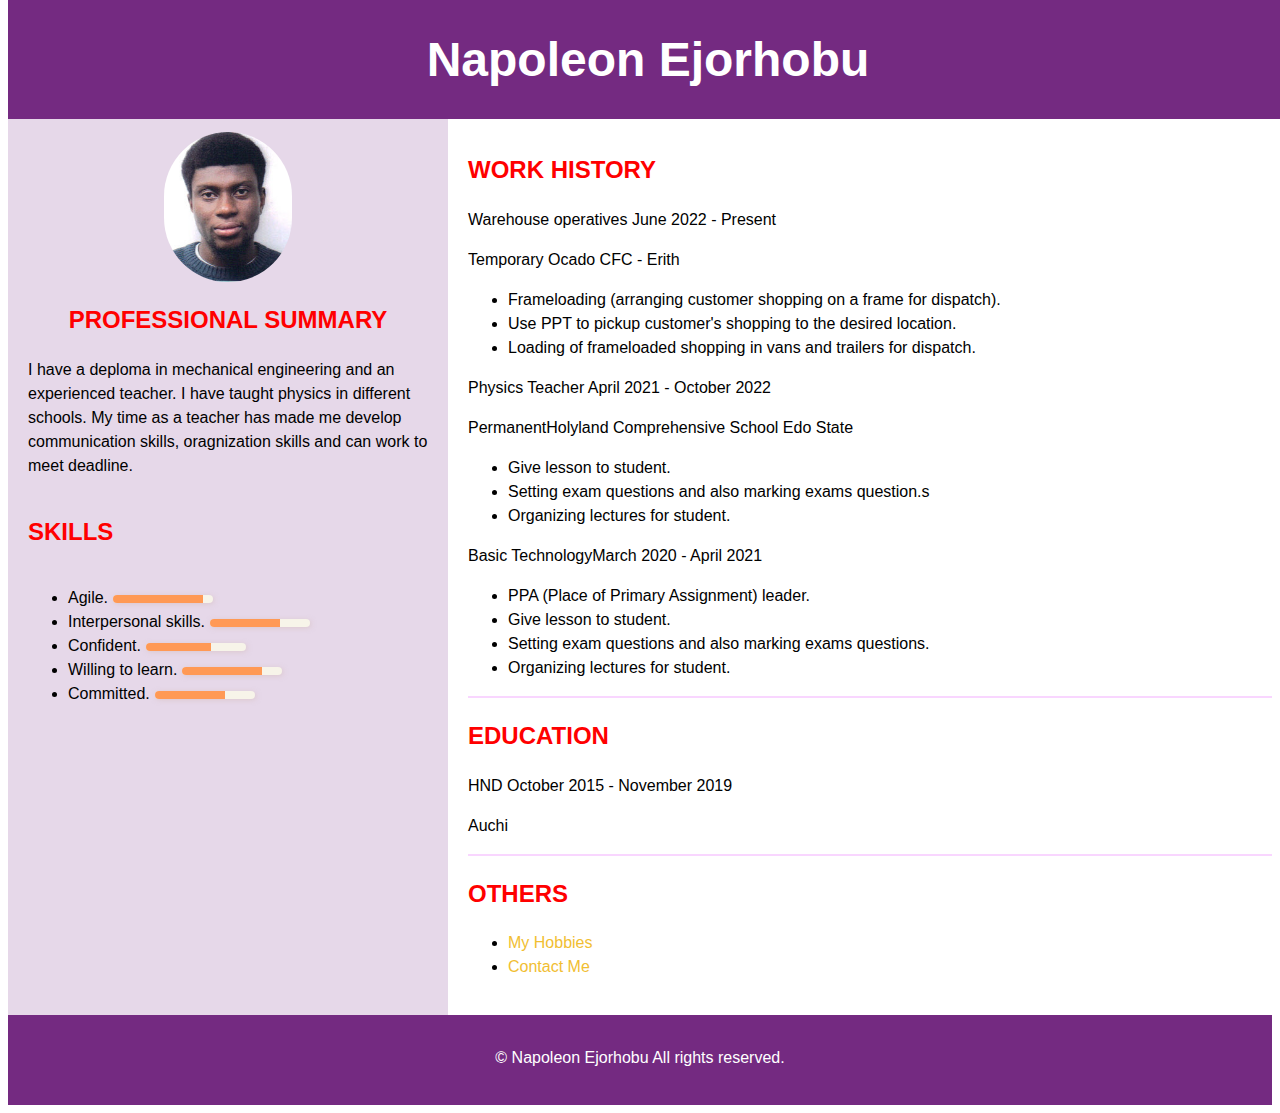
<file: index.html>
<!DOCTYPE html>
<html lang="en">
<head>
  <meta charset="UTF-8">
  <meta name="viewport" content="width=device-width, initial-scale=1.0">
  <title>My Resume</title>
  <link rel="stylesheet" href="./css/styles.css" />
</head>
<body>
  <header>
    <div><h1>Napoleon Ejorhobu</h1></div>
  </header>
  <main>
    <div class="grid">
      <div class="left-section">
        <img src="./assets/images/passport small.JPG " alt="photograph of a black boy" />
        <div class="summary-container">
          <h2>PROFESSIONAL SUMMARY</h2>
          <p>I have a deploma in mechanical engineering and an experienced teacher. I have taught physics in different schools. My time as a teacher has made me develop communication skills, oragnization skills and can work to meet deadline. </p>       
        </div>

        <h2>SKILLS</h2>
        <div class="skills-container">
          <ul>
            <li>Agile.<div class="color1"><div class="color2 ninety-percent"></div></div></li>
            <li>Interpersonal skills.<div class="color1"><div class="color2 seventy-percent"></div></div></li>
            <li>Confident.<div class="color1"><div class="color2 sixtyfive-percent"></div></div></li>
            <li>Willing to learn.<div class="color1"><div class="color2 eighty-percent"></div></div></li>
            <li>Committed.<div class="color1"><div class="color2 seventy-percent"></div></div></li>
          </ul>      
        </div>
      </div>
      <div class="right-section">
        <div>
          <h2>WORK HISTORY</h2>
          <P class="history-container"><span class="bold">Warehouse operatives</span> June 2022 - Present</P>
          <p>Temporary <span class="left-align">Ocado CFC - </span><span class="left-align">Erith</span></p>
          <ul>
            <li>Frameloading (arranging customer shopping on a frame for dispatch).</li>
            <li>Use PPT to pickup customer's shopping to the desired location.</li>
            <li>Loading of frameloaded shopping in vans and trailers for dispatch.</li>
          </ul>
        </div>
        <div>
          <p class="history-container"><span class="bold">Physics Teacher</span> April 2021 - October 2022</p>
          <p>Permanent<span class="left-align">Holyland Comprehensive School</span><span class="left-align"> Edo State</span></p>
          <ul>
            <li>Give lesson to student.</li>
            <li>Setting exam questions and also marking exams question.s</li>
            <li>Organizing lectures for student.</li>
          </ul>
        </div>
        <div>
          <p class="history-container"><span class="bold">Basic Technology</span>March 2020 - April 2021</p>
          <ul>
            <li>PPA (Place of Primary Assignment) leader.</li>
            <li>Give lesson to student.</li>
            <li>Setting exam questions and also marking exams questions.</li>
            <li>Organizing lectures for student.</li>
          </ul>
        </div>
        <hr />
        <h2>EDUCATION</h2>
        <div>
          <p class="history-container"><span class="bold">HND </span>October 2015 - November 2019</p>
          <p>Auchi</p>
        </div>
        <hr />
        <h2>OTHERS</h2>
        <div>
          <ul>
            <li><a href="./public/hobbies.html">My Hobbies</a></li>
            <li><a href="./public/contact.html">Contact Me</a></li>
          </ul>
        </div>        
      </div>    
    </div>
  
  </main>
  <footer>
    <p>&copy; Napoleon Ejorhobu All rights reserved.</p>
  </footer>




</body>
</html>
</file>
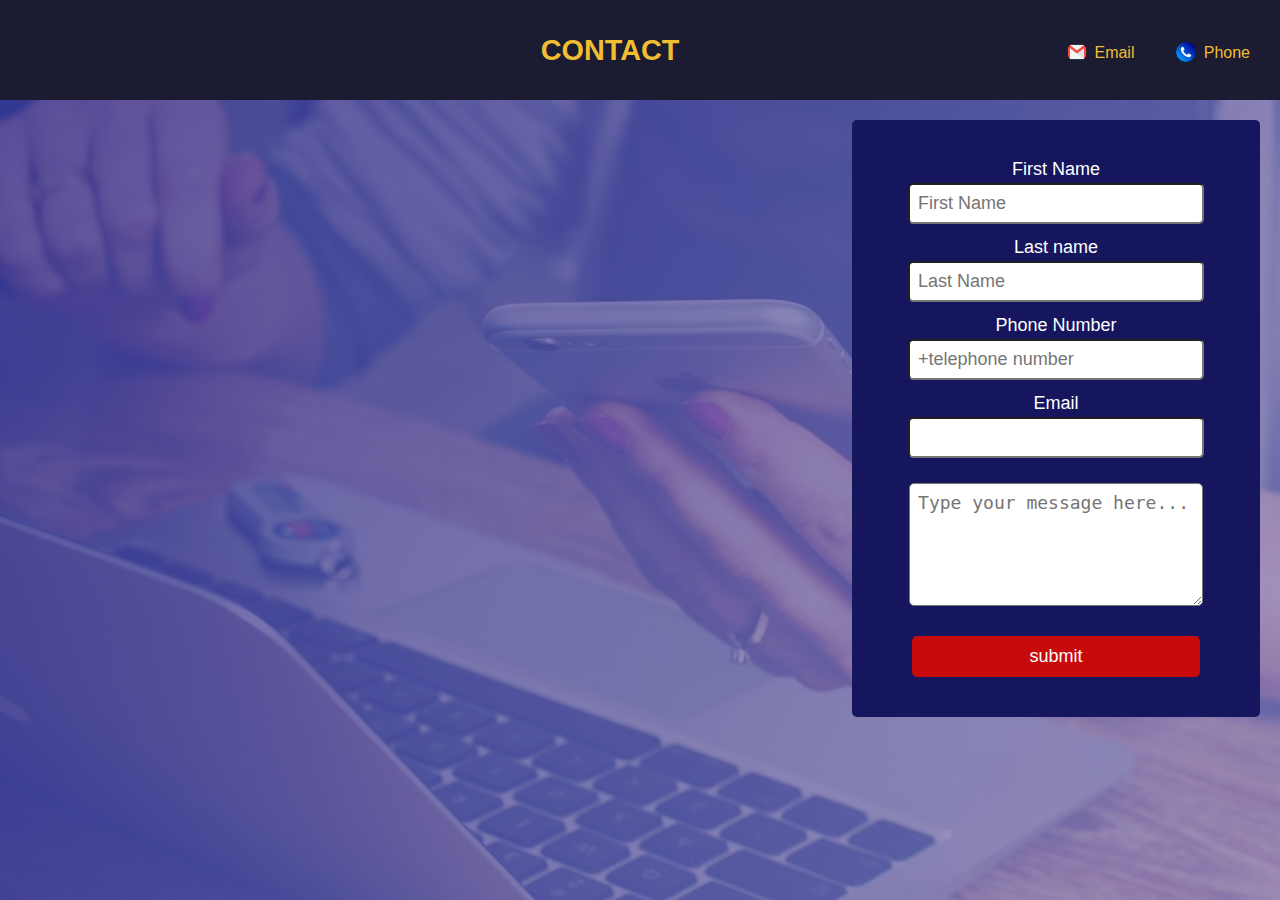
<file: public/contact.html>
<!DOCTYPE html>
<html lang="en">
<head>
  <meta charset="UTF-8">
  <meta name="viewport" content="width=device-width, initial-scale=1.0">
  <title>Contact</title>
  <link rel="stylesheet" href="../css/styles.css">
</head>
<body>
  <header class="contact">
    <div class="empty"></div>
    <h1>CONTACT</h1>
    
    <div class="contact-link">
      <div>
        <img src="../assets/icons/gmail.webp" alt="">
        <a href="mailto:napoleon_mst@live.com">Email</a>
      </div>
      <div>
        <img src="../assets/icons/telephone2.png" alt="">
        <a href="tel:0123456789">Phone</a>
      </div>
    </div>
  </header>
  <main class="main-container">

    <form action="" method="post">
      <fieldset>
        <label for="first-name">First Name
          <input type="text" id="first-name" name="first-name" placeholder="First Name" required />
        </label>
        <label for="last-name">Last name
          <input type="text" id="last-name" name="last-name" placeholder="Last Name" required />
        </label>
        <label for="phone-number">Phone Number
          <input type="tel" maxlength="11" id="phone-number" name="phone-number" placeholder="+telephone number" required />
        </label>
        <label for="email">Email
          <input type="email" id="email" name="name" title="Enter a valid email address" required />
        </label>
      </fieldset>
      <fieldset>
        <textarea rows="5" cols="40" placeholder="Type your message here..." required></textarea>
      </fildset>
    </form>
    <button id="submit">submit</button>

  </main>

</body>
</html>
</file>
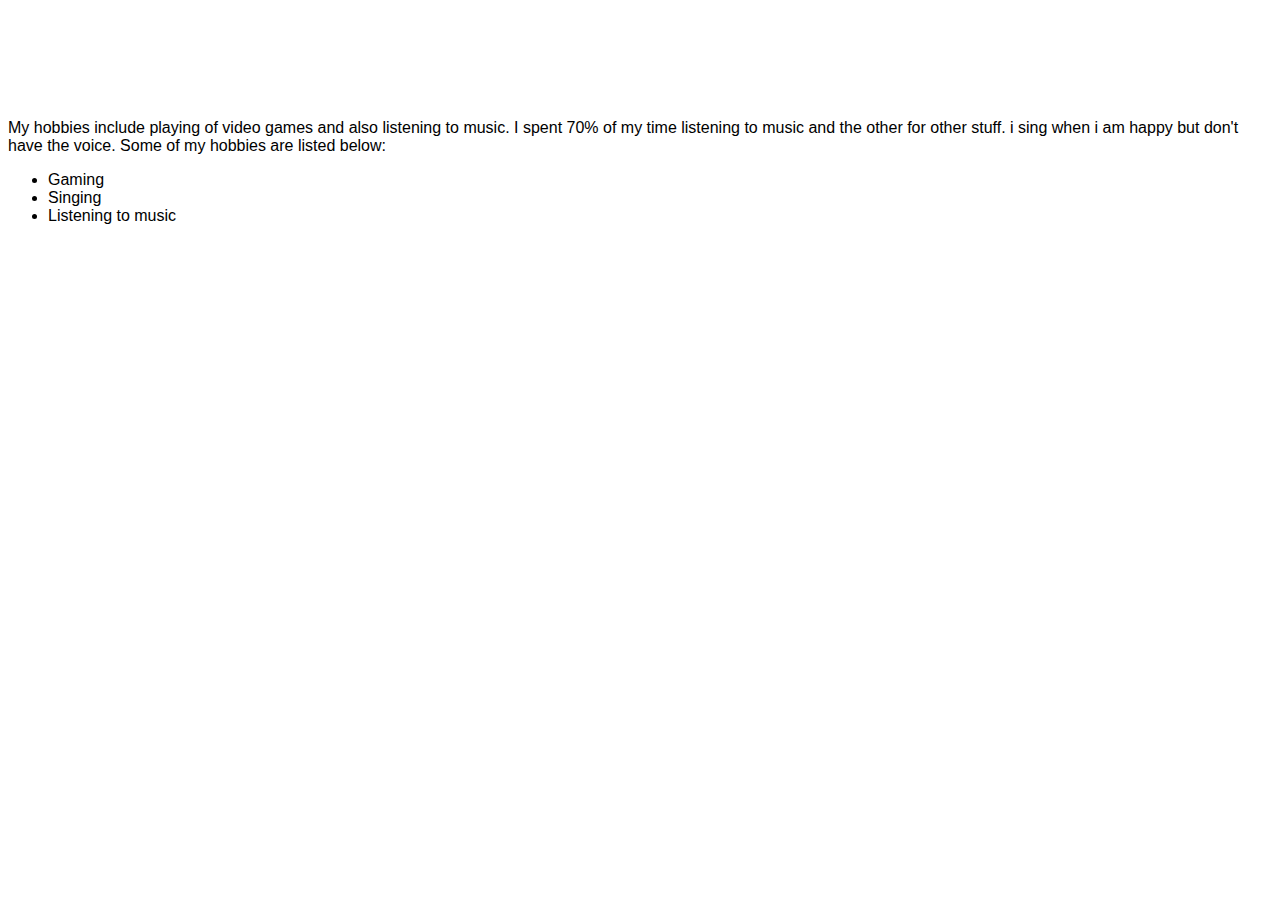
<file: public/hobbies.html>
<!DOCTYPE html>
<html lang="en">
<head>
  <meta charset="UTF-8">
  <meta name="viewport" content="width=device-width, initial-scale=1.0">
  <title>Hobbies</title>
  <link rel="stylesheet" href="../css/styles.css" />
</head>
<body>
  <div class="hobbies-container">
    <h1>MY HOBBIES</h1>
    <p>My  hobbies include playing of video games and also listening to music. I spent 70% of my time listening to music and the other for other stuff. i sing when i am happy but don't have the voice. Some of my hobbies are listed below:
      <ul>
        <li>Gaming</li>
        <li>Singing</li>
        <li>Listening to music</li>
      </ul>
    </p>    
  </div>

</body>
</html>
</file>
<file: css/styles.css>
body {
  font-family: sans-serif;
}


header {
  position: absolute;
  background-color: #742a81;
  width: 100%;
  top: 0;
  text-align: center;
}
main {
  line-height: 1.5;
}

div > img {
  height: 150px;
  border-radius: 100px;
  margin: 0 auto;
}

.summary-container > h2 {
  text-align: center;

}

.right-section hr {
  color: 4px red;
  background-color: red;
}

h1 {
  font-size: 1.8rem;
  color: #f1be32;

}

div > h1 {
  font-size: 3rem;
  color: #fff;
}

h2 {
  color: red;
}

main {
  margin-top: 7em;
}

hr {
  border: 1px solid #f9d6ff;
}

.grid {
  display: flex;
}

.left-section {
  width: 400px;
  padding: 20px 20px 0 20px;
  display: flex;
  flex-direction: column;
  background-color: #e6d8e9;
}

.contact-container {
  width: 300px;

}


.right-section {
  flex: 1;
  padding: 20px 0 20px 20px;
  border: none;
}

footer {
  height: 90px;
  background-color: #742a81;
  text-align: center;
  margin-top: 0px;
  color: white;
  display: flex;
  align-items: bottom;
  justify-content: center;
}



footer > p {
  margin-top: 34px;
}

.color1 {
  background-color: #f7f4e9;
  box-shadow: 1px 1px 5px rgba(212, 186, 181, 0.5);
  display: inline-block;
  width: 100px;
  height: 8px;
  border-radius: 5px;
  margin-left: 5px;

}

.color2 {
  background-color: rgb(255, 153, 85);
  height: 8px;
  border-top-left-radius: 5px;
  border-bottom-left-radius: 5px;

}

.seventy-percent {
  width: 70px;
}

.ninety-percent {
  width: 90px;
}

.eighty-percent {
  width: 80px;
}

.sixtyfive-percent {
  width: 65px;
}

.contact {
  width: 100%;
  position: fixed;
  left: 0;
  right: 0;
  height: 100px;
  background-color: #1b1b32;
  display: flex;
  justify-content: space-between;
  align-items: center;
}


.contact-link {
  width: 180px;
  height: 100px;
  display: flex;
  justify-content: space-between;
  align-items: center;
  padding: 0 30px;
}

a {
  color: #f1be32;
  background-color: transparent;
  text-decoration: none;
}

.contact-link >div > img {
  width: 20px;
  height: 20px;
  position: relative;
  top: 4px;
  right: 3px;

}

.contact > .empty {
  flex: .2;
}

form {
  width: 30%;
  min-width: 300px;
  position: absolute;
  top: 20px;
  right: 20px;
  border-radius: 5px;
  padding: 30px 12px;
  background-color: #16165e;
}

label {
  display: block
}

.main-container {
  background-image: linear-gradient(115deg, rgba(58, 58, 158, 0.8), rgba(136, 136, 206, 0.7)), url(../assets/images/contact1.avif);
  background-size: cover;
  background-repeat: no-repeat;
  position: fixed;
  top: -12px;
  bottom: 0;
  right: 0;
  left: 0;
}

#submit {
  padding: 10px;
  background-color: #c80a0a;
  color: #fff;
  border: none;

}

#submit:hover {
  background-color: #dac800;
  color: #000;
}

#submit:active {
  background-color: #007d00;
  color: white;
}

#submit, textarea {
  width: 81%;
}

#submit, textarea, input {
  display: block;
  margin: 0 auto;
}

fieldset {
 border: none;
}

label {
  margin-bottom: 10px;
  color:#fff;
}

label {
  text-align: center;
}

input, textarea {
  width: 77.5%;
  padding: 8px 8px;
}

input, textarea, label, #submit {
  font-size: 18px;
}

textarea {
  margin-bottom: 30px;
}

#submit, textarea, input {
  border-radius: 5px;
}
</file>
